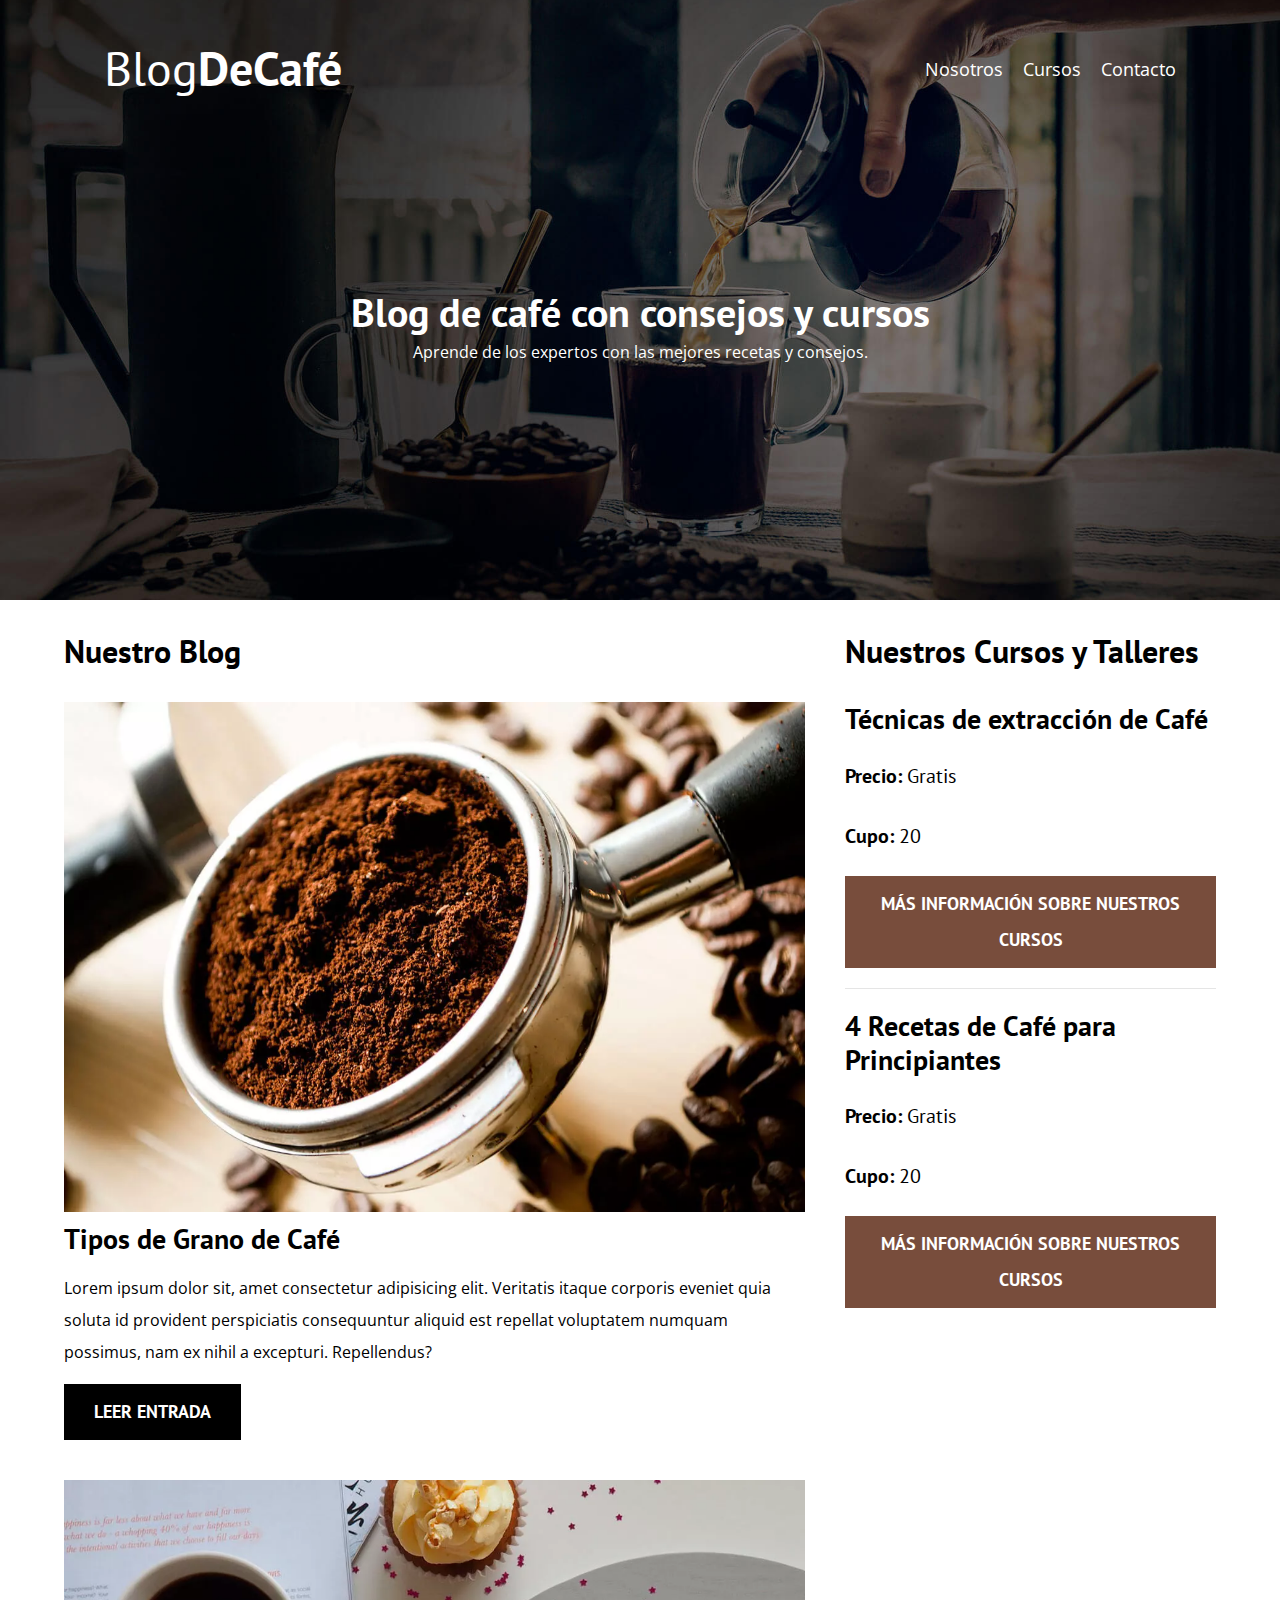
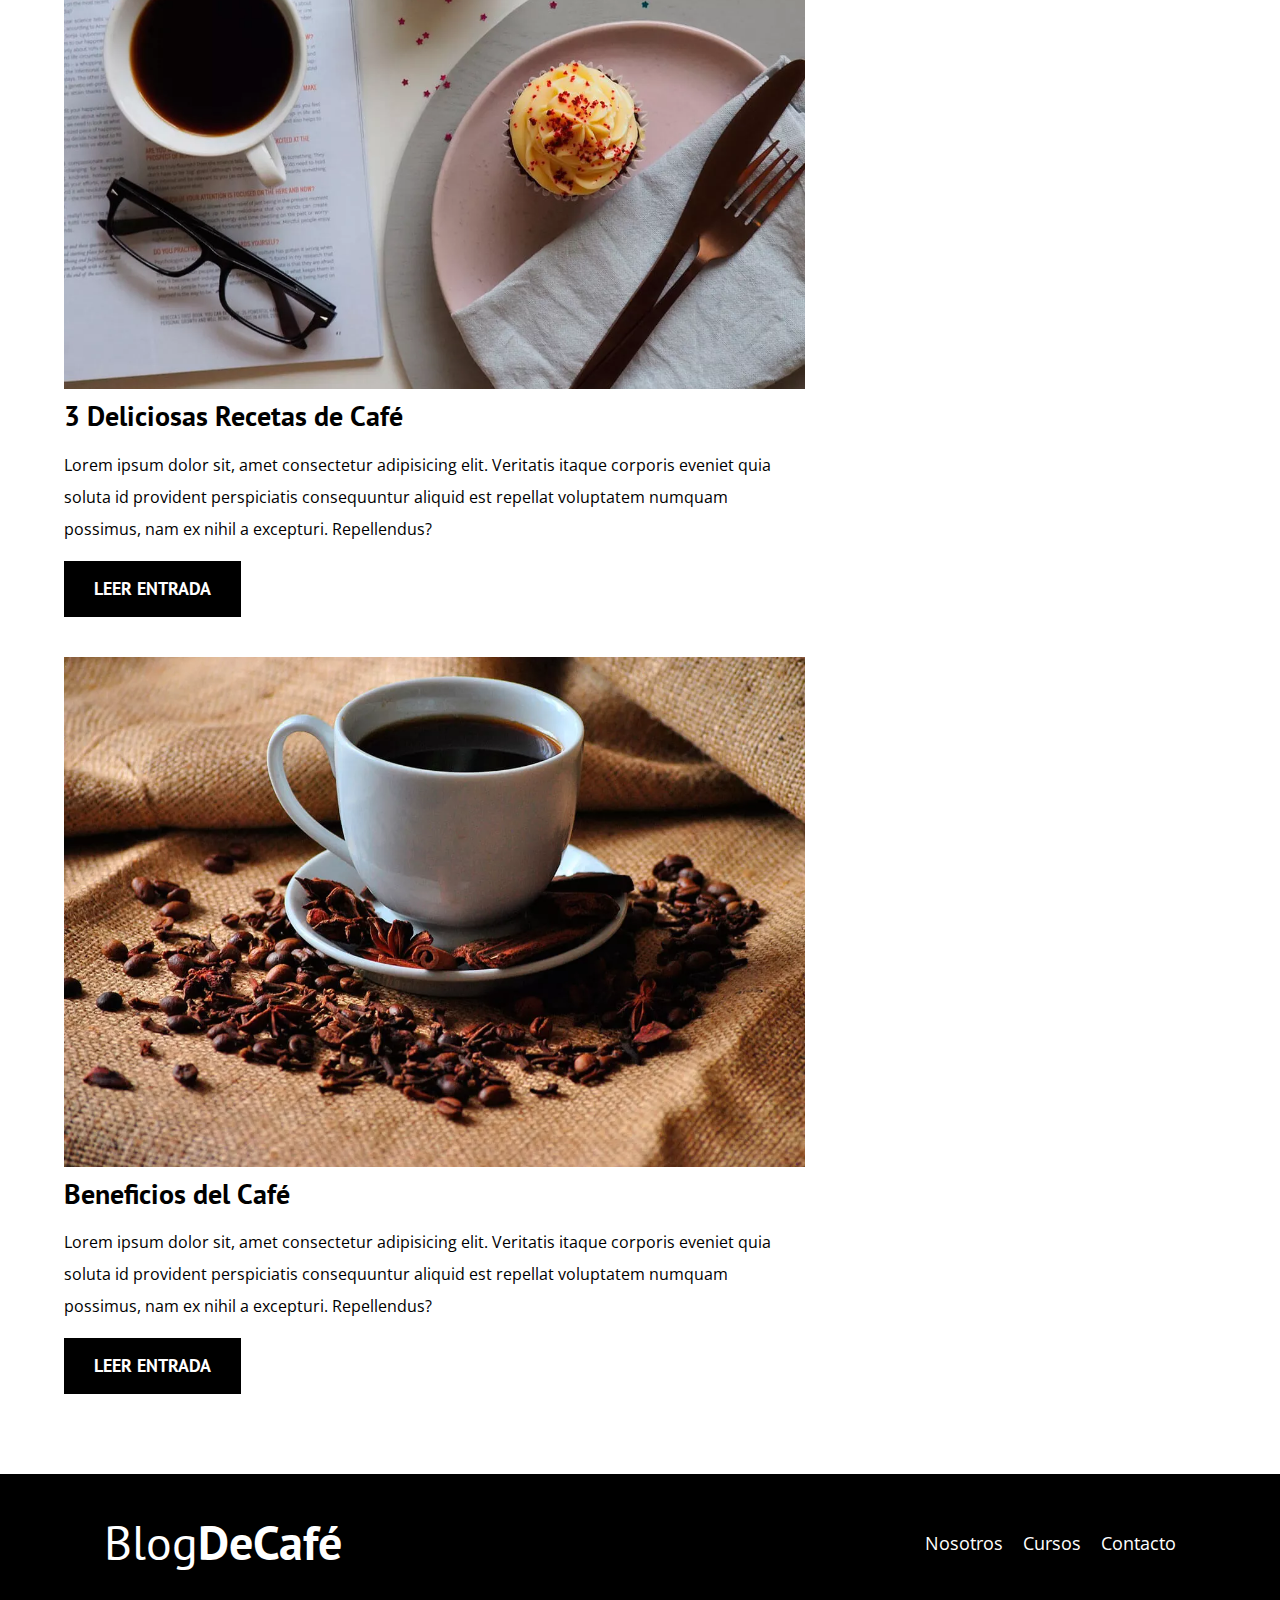
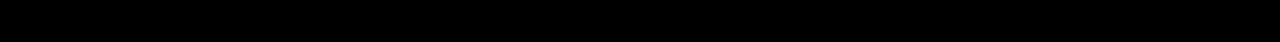
<file: index.html>
<!DOCTYPE html>
<!--[if lt IE 7]>      <html class="no-js lt-ie9 lt-ie8 lt-ie7"> <![endif]-->
<!--[if IE 7]>         <html class="no-js lt-ie9 lt-ie8"> <![endif]-->
<!--[if IE 8]>         <html class="no-js lt-ie9"> <![endif]-->
<!--[if gt IE 8]>      <html class="no-js"> <!--<![endif]-->
<html>

<head>
  <meta charset="utf-8" />
  <meta http-equiv="X-UA-Compatible" content="IE=edge" />
  <title>BlogDeCafé</title>
  <meta name="description" content="Página web de blog de café" />
  <meta name="viewport" content="width=device-width, initial-scale=1" />

  <link rel="preconnect" href="https://fonts.googleapis.com" />
  <link rel="preconnect" href="https://fonts.gstatic.com" crossorigin />
  <link href="https://fonts.googleapis.com/css2?family=Open+Sans&family=PT+Sans:wght@400;700&display=swap"
    rel="stylesheet" />


  <!--PREFETCH: CARGA LA SIGUIENTE PAGINA A LA CUAL EL USUARIO IRIA-->
  <link rel="prefetch" href="nosotros.html" as="document">

  <!--PRELOAD: CARGA ALGUNOS ELEMENTOS QUE ES NECESARIO QUE CARGUEN AUTOMATICAMENTE-->

  <link rel="preload" href="css/normalize.css" as="style">
  <link rel="stylesheet" href="css/normalize.css" />

  <link rel="preload" href="css/style.css" as="style">
  <link rel="stylesheet" href="css/style.css" />

  <!-- <link rel="preload" href="img/blog1.jpg" as="image"> -->

</head>

<body>
  <header class="header">
    <div class="contenedor">
      <div class="barra">
        <a class="logo" href="index.html">
          <h1 class="logo__nombre no-margin centrar-texto">
            Blog<span class="logo__bold">DeCafé</span>
          </h1>
        </a>

        <nav class="navegacion">
          <a href="nosotros.html" class="navegacion__enlace">Nosotros</a>
          <a href="cursos.html" class="navegacion__enlace">Cursos</a>
          <a href="contacto.html" class="navegacion__enlace">Contacto</a>
        </nav>
      </div>
    </div>

    <div class="header__texto">
      <h2 class="no-margin">Blog de café con consejos y cursos</h2>
      <p class="no-margin">
        Aprende de los expertos con las mejores recetas y consejos.
      </p>
    </div>
  </header>

  <div class="contenedor contenido-principal">
    <main class="blog">
      <h3>Nuestro Blog</h3>
      <article class="entrada">
        <div class="entrada__imagen">
          <picture>
            <source loading="lazy" srcset="img/blog1.webp" type="image/webp">
            <img loading="lazy" src="img/blog1.JPG" alt="imagen blog" />
          </picture>
        </div>
        <div class="entrada__contenido">
          <h4 class="no-margin">Tipos de Grano de Café</h4>
          <p>
            Lorem ipsum dolor sit, amet consectetur adipisicing elit.
            Veritatis itaque corporis eveniet quia soluta id provident
            perspiciatis consequuntur aliquid est repellat voluptatem numquam
            possimus, nam ex nihil a excepturi. Repellendus?
          </p>
          <a href="entrada.html" class="boton boton--primario">Leer Entrada</a>
        </div>
      </article>

      <article class="entrada">
        <div class="entrada__imagen">
          <picture>
            <source loading="lazy" srcset="img/blog2.webp" type="image/webp">
            <img loading="lazy" src="img/blog2.webp" alt="imagen blog" />
          </picture>
        </div>
        <div class="entrada__contenido">
          <h4 class="no-margin">3 Deliciosas Recetas de Café</h4>
          <p>
            Lorem ipsum dolor sit, amet consectetur adipisicing elit.
            Veritatis itaque corporis eveniet quia soluta id provident
            perspiciatis consequuntur aliquid est repellat voluptatem numquam
            possimus, nam ex nihil a excepturi. Repellendus?
          </p>
          <a href="entrada.html" class="boton boton--primario">Leer Entrada</a>
        </div>
      </article>

      <article class="entrada">
        <div class="entrada__imagen">
          <picture>
            <source loading="lazy" srcset="img/blog3.webp" type="image/webp">
            <img loading="lazy" src="img/blog3.webp" alt="imagen blog" />
          </picture>
        </div>
        <div class="entrada__contenido">
          <h4 class="no-margin">Beneficios del Café</h4>
          <p>
            Lorem ipsum dolor sit, amet consectetur adipisicing elit.
            Veritatis itaque corporis eveniet quia soluta id provident
            perspiciatis consequuntur aliquid est repellat voluptatem numquam
            possimus, nam ex nihil a excepturi. Repellendus?
          </p>
          <a href="entrada.html" class="boton boton--primario">Leer Entrada</a>
        </div>
      </article>
    </main>
    <aside class="sidebar">
      <h3>Nuestros Cursos y Talleres</h3>

      <ul class="cursos no-padding">
        <li class="widget-curso">
          <h4 class="no-margin">Técnicas de extracción de Café</h4>
          <p class="widget-curso__label">
            Precio:
            <span class="widget-curso__info"> Gratis</span>
          </p>
          <p class="widget-curso__label">
            Cupo:
            <span class="widget-curso__info">20</span>
          </p>
          <a href="entrada.html" class="boton boton--secundario">Más Información sobre nuestros Cursos</a>
        </li>
        <li>
          <!--NARANJA: PADDING; VERDE: MARGIN-->
          <h4 class="no-margin">4 Recetas de Café para Principiantes</h4>
          <p class="widget-curso__label">
            Precio:
            <span class="widget-curso__info"> Gratis</span>
          </p>
          <p class="widget-curso__label">
            Cupo:
            <span class="widget-curso__info">20</span>
          </p>
          <a href="entrada.html" class="boton boton--secundario">Más Información sobre nuestros Cursos</a>
        </li>
      </ul>
    </aside>
  </div>

  <footer class="footer">
    <div class="contenedor">
      <div class="barra">
        <a class="logo" href="index.html">
          <h1 class="logo__nombre no-margin centrar-texto">
            Blog<span class="logo__bold">DeCafé</span>
          </h1>
        </a>

        <nav class="navegacion">
          <a href="nosotros.html" class="navegacion__enlace">Nosotros</a>
          <a href="cursos.html" class="navegacion__enlace">Cursos</a>
          <a href="contacto.html" class="navegacion__enlace">Contacto</a>
        </nav>

      </div>
  </footer>

  <!--[if lt IE 7]>
      <p class="browsehappy">
        You are using an <strong>outdated</strong> browser. Please
        <a href="#">upgrade your browser</a> to improve your experience.
      </p>
    <![endif]-->
  <script src="js/modernizr.js"></script>
  <script src="" async defer></script>
</body>

</html>
</file>
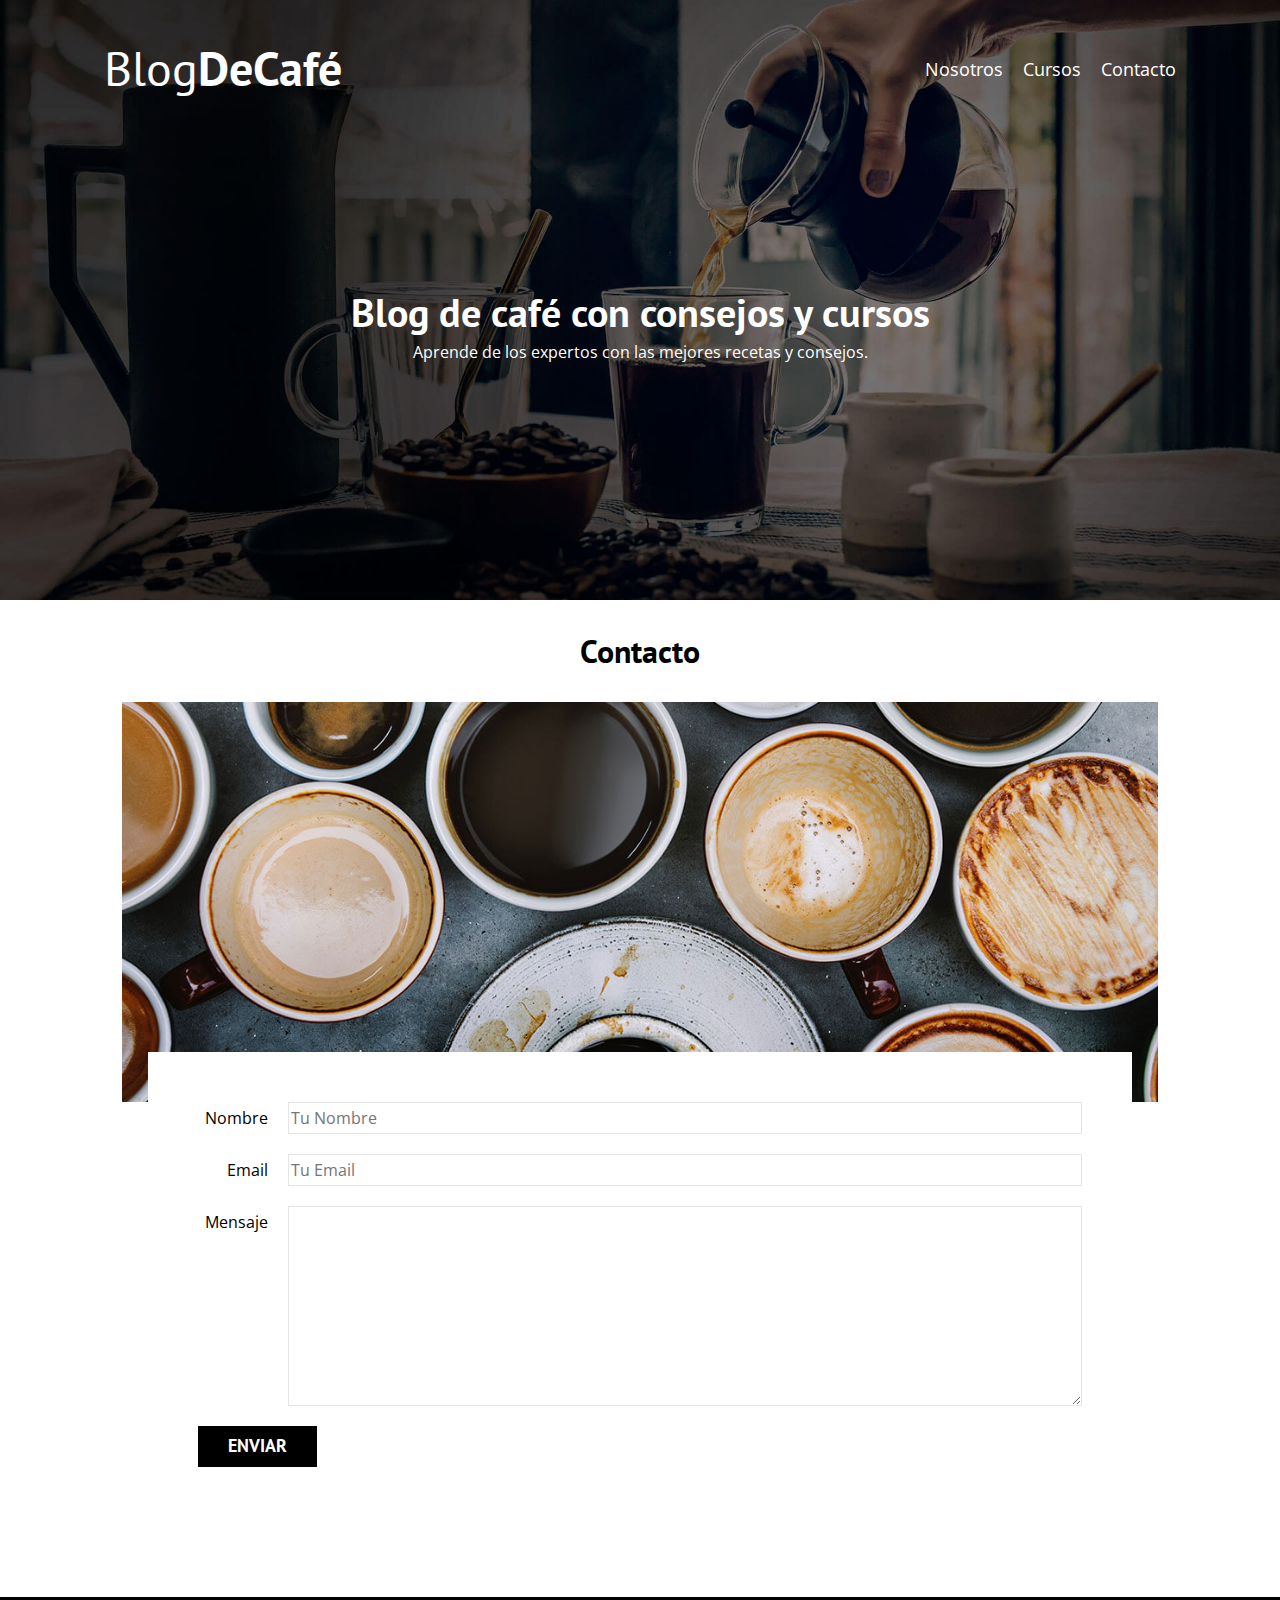
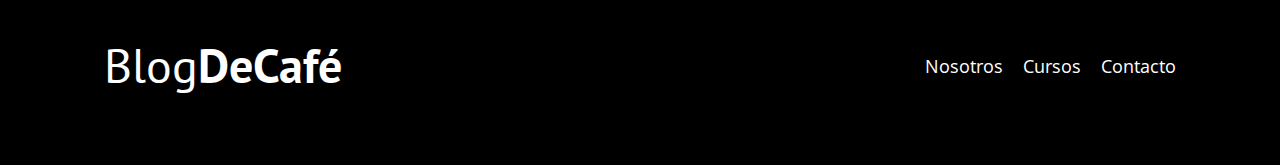
<file: contacto.html>
<!DOCTYPE html>
<!--[if lt IE 7]>      <html class="no-js lt-ie9 lt-ie8 lt-ie7"> <![endif]-->
<!--[if IE 7]>         <html class="no-js lt-ie9 lt-ie8"> <![endif]-->
<!--[if IE 8]>         <html class="no-js lt-ie9"> <![endif]-->
<!--[if gt IE 8]>      <html class="no-js"> <!--<![endif]-->
<html>

<head>
    <meta charset="utf-8" />
    <meta http-equiv="X-UA-Compatible" content="IE=edge" />
    <title>BlogDeCafé</title>
    <meta name="description" content="" />
    <meta name="viewport" content="width=device-width, initial-scale=1" />
    <link rel="stylesheet" href="css/normalize.css" />
    <link rel="preconnect" href="https://fonts.googleapis.com" />
    <link rel="preconnect" href="https://fonts.gstatic.com" crossorigin />
    <link href="https://fonts.googleapis.com/css2?family=Open+Sans&family=PT+Sans:wght@400;700&display=swap"
        rel="stylesheet" />
    <link rel="stylesheet" href="css/style.css" />
</head>

<body>
    <header class="header">
        <div class="contenedor">
            <div class="barra">
                <a class="logo" href="index.html">
                    <h1 class="logo__nombre no-margin centrar-texto">
                        Blog<span class="logo__bold">DeCafé</span>
                    </h1>
                </a>

                <nav class="navegacion">
                    <a href="nosotros.html" class="navegacion__enlace">Nosotros</a>
                    <a href="cursos.html" class="navegacion__enlace">Cursos</a>
                    <a href="contacto.html" class="navegacion__enlace">Contacto</a>
                </nav>
            </div>
        </div>

        <div class="header__texto">
            <h2 class="no-margin">Blog de café con consejos y cursos</h2>
            <p class="no-margin">
                Aprende de los expertos con las mejores recetas y consejos.
            </p>
        </div>
    </header>

    <main class="contenedor">
        <h3 class="centrar-texto">Contacto</h3>
        <div class="contenedor">

            <div class="centrar-texto">

            </div>


            <div class="contacto-bg">

            </div>

            <div class="formulario">
                <div class="campo">
                    <label class="campo__label" for="nombre">Nombre</label>
                    <input class="campo__field" type="text" placeholder="Tu Nombre" id="nombre">
                </div>
                <div class="campo">
                    <label class="campo__label" for="email">Email</label>
                    <input class="campo__field" type="email" placeholder="Tu Email" id="email">
                </div>
                <div class="campo">
                    <label class="campo__label" for="mensaje">Mensaje</label>
                    <textarea class="campo__field campo__field--textarea" id="mensaje"></textarea>
                </div>

                <div class="campo">
                    <input type="submit" value="Enviar" class="boton boton--primario">
                </div>
            </div>
        </div>

    </main>

    <footer class="footer">
        <div class="contenedor">
            <div class="barra">
                <a class="logo" href="index.html">
                    <h1 class="logo__nombre no-margin centrar-texto">
                        Blog<span class="logo__bold">DeCafé</span>
                    </h1>
                </a>

                <nav class="navegacion">
                    <a href="nosotros.html" class="navegacion__enlace">Nosotros</a>
                    <a href="cursos.html" class="navegacion__enlace">Cursos</a>
                    <a href="contacto.html" class="navegacion__enlace">Contacto</a>
                </nav>

            </div>
    </footer>

    <!--[if lt IE 7]>
      <p class="browsehappy">
        You are using an <strong>outdated</strong> browser. Please
        <a href="#">upgrade your browser</a> to improve your experience.
      </p>
    <![endif]-->
    <script src="js/modernizr.js"></script>
    <script src="" async defer></script>
</body>

</html>
</file>
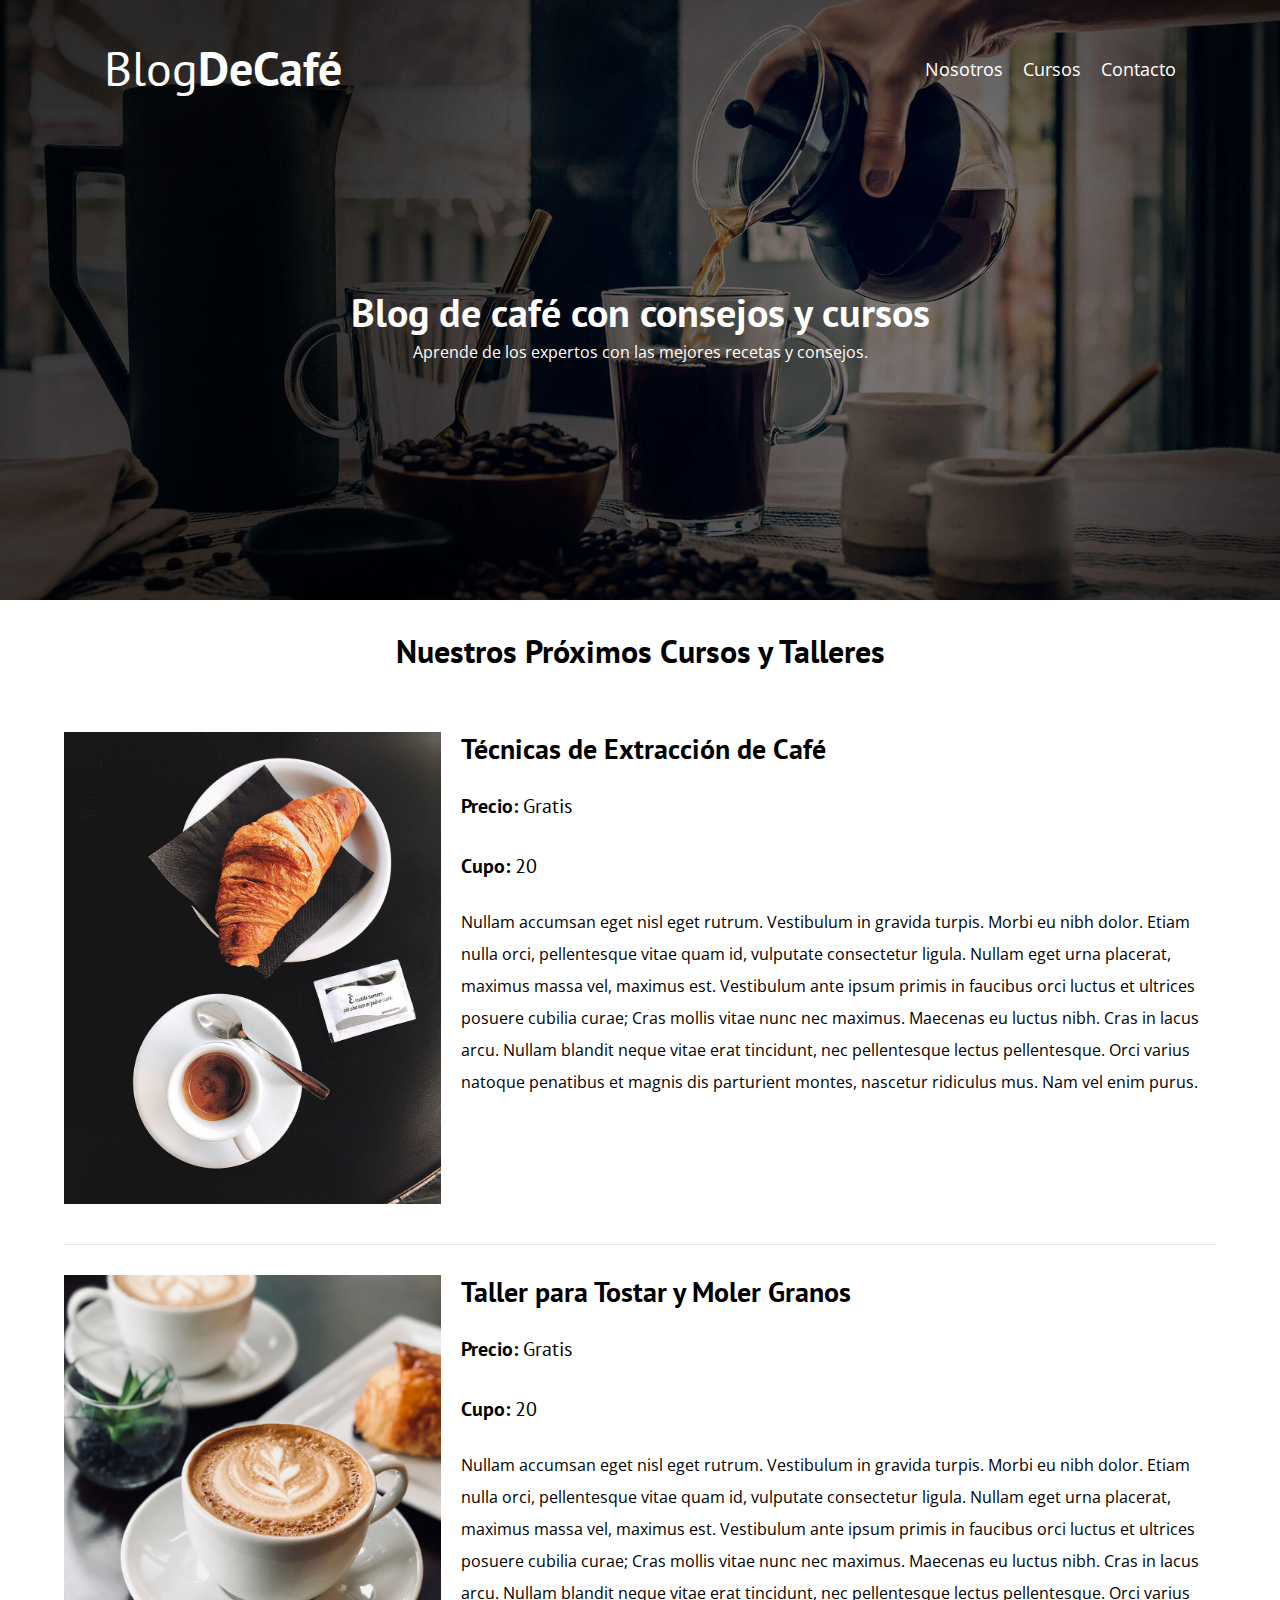
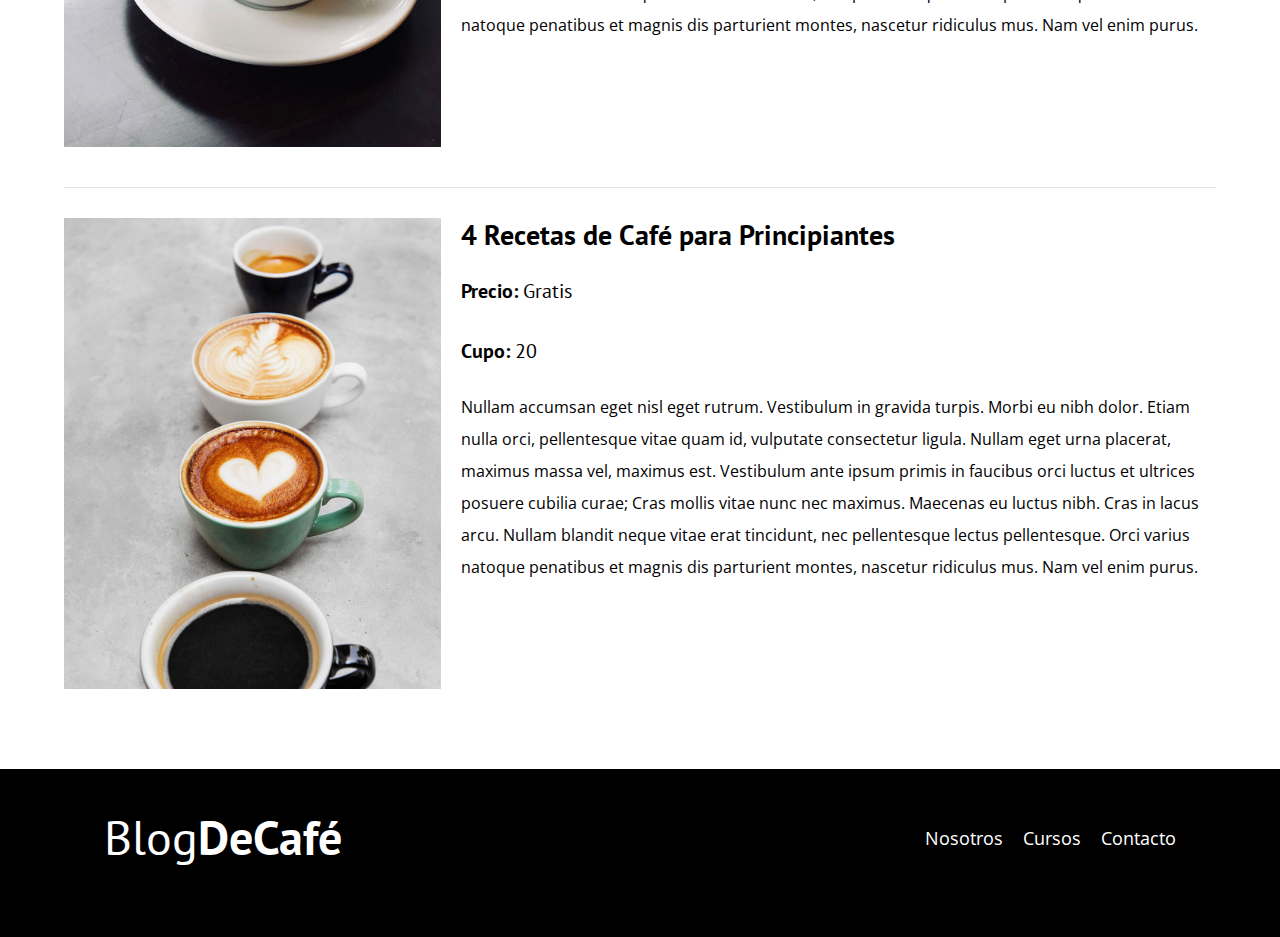
<file: cursos.html>
<!DOCTYPE html>
<!--[if lt IE 7]>      <html class="no-js lt-ie9 lt-ie8 lt-ie7"> <![endif]-->
<!--[if IE 7]>         <html class="no-js lt-ie9 lt-ie8"> <![endif]-->
<!--[if IE 8]>         <html class="no-js lt-ie9"> <![endif]-->
<!--[if gt IE 8]>      <html class="no-js"> <!--<![endif]-->
<html>

<head>
    <meta charset="utf-8" />
    <meta http-equiv="X-UA-Compatible" content="IE=edge" />
    <title>BlogDeCafé</title>
    <meta name="description" content="" />
    <meta name="viewport" content="width=device-width, initial-scale=1" />
    <link rel="stylesheet" href="css/normalize.css" />
    <link rel="preconnect" href="https://fonts.googleapis.com" />
    <link rel="preconnect" href="https://fonts.gstatic.com" crossorigin />
    <link href="https://fonts.googleapis.com/css2?family=Open+Sans&family=PT+Sans:wght@400;700&display=swap"
        rel="stylesheet" />
    <link rel="stylesheet" href="css/style.css" />
</head>

<body>
    <header class="header">
        <div class="contenedor">
            <div class="barra">
                <a class="logo" href="index.html">
                    <h1 class="logo__nombre no-margin centrar-texto">
                        Blog<span class="logo__bold">DeCafé</span>
                    </h1>
                </a>

                <nav class="navegacion">
                    <a href="nosotros.html" class="navegacion__enlace">Nosotros</a>
                    <a href="cursos.html" class="navegacion__enlace">Cursos</a>
                    <a href="contacto.html" class="navegacion__enlace">Contacto</a>
                </nav>
            </div>
        </div>

        <div class="header__texto">
            <h2 class="no-margin">Blog de café con consejos y cursos</h2>
            <p class="no-margin">
                Aprende de los expertos con las mejores recetas y consejos.
            </p>
        </div>
    </header>

    <main class="contenedor">
        <h3 class="centrar-texto">Nuestros Próximos Cursos y Talleres</h3>

        <div class="curso">
            <div class="curso__imagen">
                <img src="img/curso1.jpg" alt="Imagen del curso">
            </div>
            <!--NARANJA: PADDING; VERDE: MARGIN-->
            <div class="curso__informacion">
                <h4 class="no-margin">Técnicas de Extracción de Café</h4>
                <p class="curso__label">
                    Precio:
                    <span class="curso__info"> Gratis</span>
                </p>
                <p class="curso__label">
                    Cupo:
                    <span class="curso__info">20</span>
                </p>
                <p class="curso__descripcion">
                    Nullam accumsan eget nisl eget rutrum. Vestibulum in gravida turpis. Morbi eu nibh dolor. Etiam
                    nulla orci, pellentesque vitae quam id, vulputate consectetur ligula. Nullam eget urna placerat,
                    maximus massa vel, maximus est. Vestibulum ante ipsum primis in faucibus orci luctus et ultrices
                    posuere cubilia curae; Cras mollis vitae nunc nec maximus. Maecenas eu luctus nibh. Cras in lacus
                    arcu. Nullam blandit neque vitae erat tincidunt, nec pellentesque lectus pellentesque. Orci varius
                    natoque penatibus et magnis dis parturient montes, nascetur ridiculus mus. Nam vel enim purus.
                </p>
            </div>
            <!--.curso__informacion-->
        </div>
        <!--.curso-->


        <div class="curso">
            <div class="curso__imagen">
                <img src="img/curso2.jpg" alt="Imagen del curso">
            </div>
            <!--NARANJA: PADDING; VERDE: MARGIN-->
            <div class="curso__informacion">
                <h4 class="no-margin">Taller para Tostar y Moler Granos</h4>
                <p class="curso__label">
                    Precio:
                    <span class="curso__info"> Gratis</span>
                </p>
                <p class="curso__label">
                    Cupo:
                    <span class="curso__info">20</span>
                </p>
                <p class="curso__descripcion">
                    Nullam accumsan eget nisl eget rutrum. Vestibulum in gravida turpis. Morbi eu nibh dolor. Etiam
                    nulla orci, pellentesque vitae quam id, vulputate consectetur ligula. Nullam eget urna placerat,
                    maximus massa vel, maximus est. Vestibulum ante ipsum primis in faucibus orci luctus et ultrices
                    posuere cubilia curae; Cras mollis vitae nunc nec maximus. Maecenas eu luctus nibh. Cras in lacus
                    arcu. Nullam blandit neque vitae erat tincidunt, nec pellentesque lectus pellentesque. Orci varius
                    natoque penatibus et magnis dis parturient montes, nascetur ridiculus mus. Nam vel enim purus.
                </p>
            </div>
            <!--.curso__informacion-->
        </div>
        <!--.curso-->


        <div class="curso">
            <div class="curso__imagen">
                <img src="img/curso3.jpg" alt="Imagen del curso">
            </div>
            <!--NARANJA: PADDING; VERDE: MARGIN-->
            <div class="curso__informacion">
                <h4 class="no-margin">4 Recetas de Café para Principiantes</h4>
                <p class="curso__label">
                    Precio:
                    <span class="curso__info"> Gratis</span>
                </p>
                <p class="curso__label">
                    Cupo:
                    <span class="curso__info">20</span>
                </p>
                <p class="curso__descripcion">
                    Nullam accumsan eget nisl eget rutrum. Vestibulum in gravida turpis. Morbi eu nibh dolor. Etiam
                    nulla orci, pellentesque vitae quam id, vulputate consectetur ligula. Nullam eget urna placerat,
                    maximus massa vel, maximus est. Vestibulum ante ipsum primis in faucibus orci luctus et ultrices
                    posuere cubilia curae; Cras mollis vitae nunc nec maximus. Maecenas eu luctus nibh. Cras in lacus
                    arcu. Nullam blandit neque vitae erat tincidunt, nec pellentesque lectus pellentesque. Orci varius
                    natoque penatibus et magnis dis parturient montes, nascetur ridiculus mus. Nam vel enim purus.
                </p>
            </div>
            <!--.curso__informacion-->
        </div>
        <!--.curso-->

    </main>

    <footer class="footer">
        <div class="contenedor">
            <div class="barra">
                <a class="logo" href="index.html">
                    <h1 class="logo__nombre no-margin centrar-texto">
                        Blog<span class="logo__bold">DeCafé</span>
                    </h1>
                </a>

                <nav class="navegacion">
                    <a href="nosotros.html" class="navegacion__enlace">Nosotros</a>
                    <a href="cursos.html" class="navegacion__enlace">Cursos</a>
                    <a href="contacto.html" class="navegacion__enlace">Contacto</a>
                </nav>

            </div>
    </footer>

    <!--[if lt IE 7]>
      <p class="browsehappy">
        You are using an <strong>outdated</strong> browser. Please
        <a href="#">upgrade your browser</a> to improve your experience.
      </p>
    <![endif]-->
    <script src="js/modernizr.js"></script>
    <script src="" async defer></script>
</body>

</html>
</file>
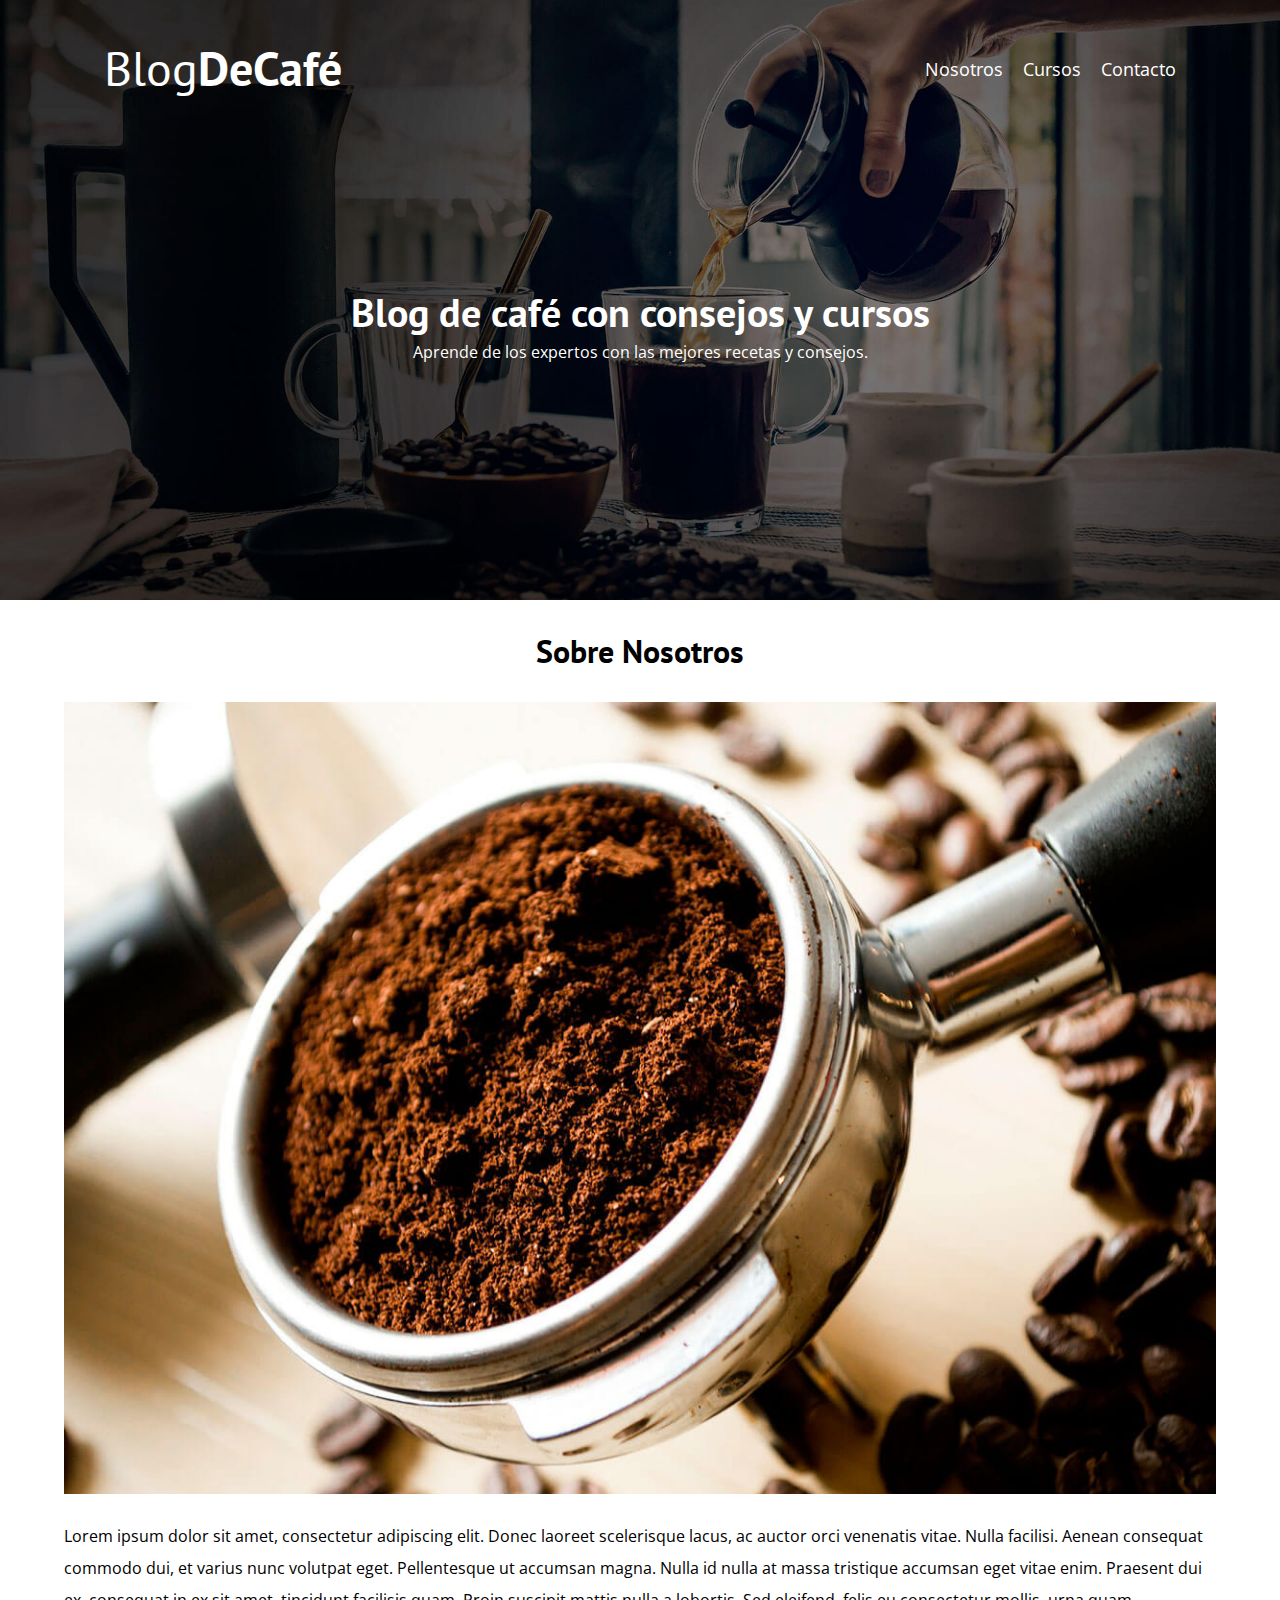
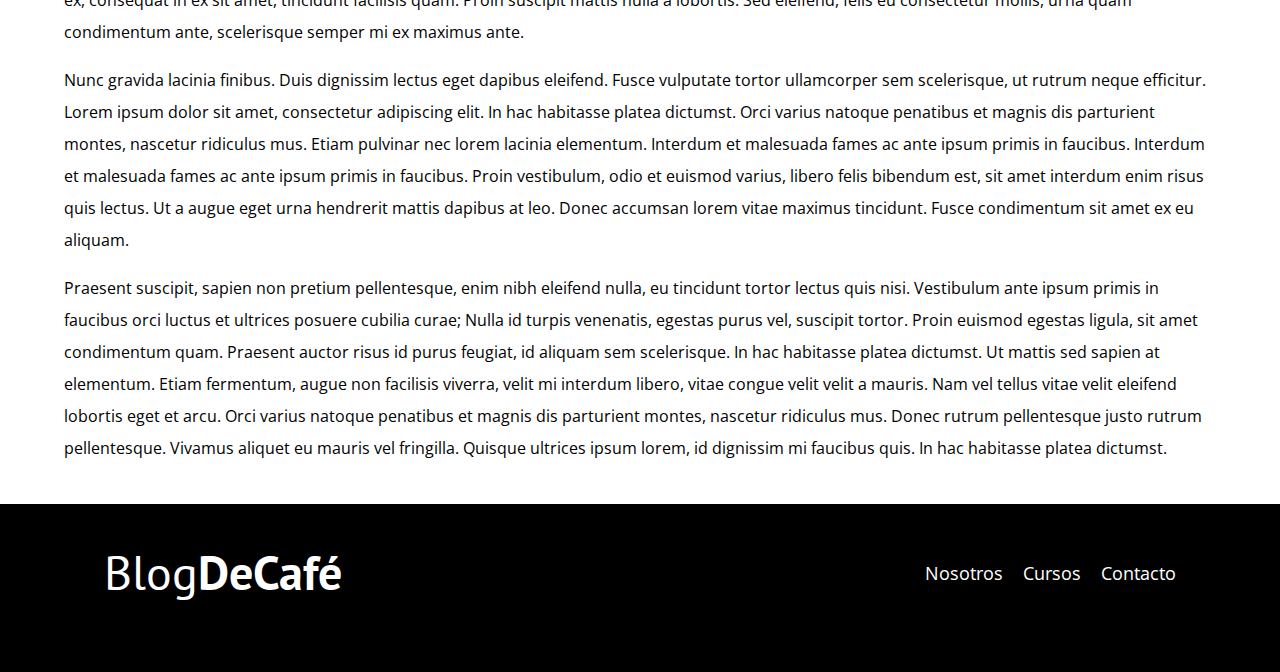
<file: entrada.html>
<!DOCTYPE html>
<!--[if lt IE 7]>      <html class="no-js lt-ie9 lt-ie8 lt-ie7"> <![endif]-->
<!--[if IE 7]>         <html class="no-js lt-ie9 lt-ie8"> <![endif]-->
<!--[if IE 8]>         <html class="no-js lt-ie9"> <![endif]-->
<!--[if gt IE 8]>      <html class="no-js"> <!--<![endif]-->
<html>

<head>
    <meta charset="utf-8" />
    <meta http-equiv="X-UA-Compatible" content="IE=edge" />
    <title>BlogDeCafé</title>
    <meta name="description" content="" />
    <meta name="viewport" content="width=device-width, initial-scale=1" />
    <link rel="stylesheet" href="css/normalize.css" />
    <link rel="preconnect" href="https://fonts.googleapis.com" />
    <link rel="preconnect" href="https://fonts.gstatic.com" crossorigin />
    <link href="https://fonts.googleapis.com/css2?family=Open+Sans&family=PT+Sans:wght@400;700&display=swap"
        rel="stylesheet" />
    <link rel="stylesheet" href="css/style.css" />
</head>

<body>
    <header class="header">
        <div class="contenedor">
            <div class="barra">
                <a class="logo" href="index.html">
                    <h1 class="logo__nombre no-margin centrar-texto">
                        Blog<span class="logo__bold">DeCafé</span>
                    </h1>
                </a>

                <nav class="navegacion">
                    <a href="nosotros.html" class="navegacion__enlace">Nosotros</a>
                    <a href="cursos.html" class="navegacion__enlace">Cursos</a>
                    <a href="contacto.html" class="navegacion__enlace">Contacto</a>
                </nav>
            </div>
        </div>

        <div class="header__texto">
            <h2 class="no-margin">Blog de café con consejos y cursos</h2>
            <p class="no-margin">
                Aprende de los expertos con las mejores recetas y consejos.
            </p>
        </div>
    </header>

    <main class="contenedor">
        <h3 class="centrar-texto">Sobre Nosotros</h3>

        <img src="img/blog1.jpg" alt="imagen del blog">

        <p>
            Lorem ipsum dolor sit amet, consectetur adipiscing elit. Donec laoreet scelerisque lacus, ac auctor orci
            venenatis vitae. Nulla facilisi. Aenean consequat commodo dui, et varius nunc volutpat eget. Pellentesque ut
            accumsan magna. Nulla id nulla at massa tristique accumsan eget vitae enim. Praesent dui ex, consequat in ex
            sit amet, tincidunt facilisis quam. Proin suscipit mattis nulla a lobortis. Sed eleifend, felis eu
            consectetur mollis, urna quam condimentum ante, scelerisque semper mi ex maximus ante.
        </p>

        <p>
            Nunc gravida lacinia finibus. Duis dignissim lectus eget dapibus eleifend. Fusce vulputate tortor
            ullamcorper sem scelerisque, ut rutrum neque efficitur. Lorem ipsum dolor sit amet, consectetur adipiscing
            elit. In hac habitasse platea dictumst. Orci varius natoque penatibus et magnis dis parturient montes,
            nascetur ridiculus mus. Etiam pulvinar nec lorem lacinia elementum. Interdum et malesuada fames ac ante
            ipsum primis in faucibus. Interdum et malesuada fames ac ante ipsum primis in faucibus. Proin vestibulum,
            odio et euismod varius, libero felis bibendum est, sit amet interdum enim risus quis lectus. Ut a augue eget
            urna hendrerit mattis dapibus at leo. Donec accumsan lorem vitae maximus tincidunt. Fusce condimentum sit
            amet ex eu aliquam.
        </p>

        <p>
            Praesent suscipit, sapien non pretium pellentesque, enim nibh eleifend nulla, eu tincidunt tortor lectus
            quis nisi. Vestibulum ante ipsum primis in faucibus orci luctus et ultrices posuere cubilia curae; Nulla id
            turpis venenatis, egestas purus vel, suscipit tortor. Proin euismod egestas ligula, sit amet condimentum
            quam. Praesent auctor risus id purus feugiat, id aliquam sem scelerisque. In hac habitasse platea dictumst.
            Ut mattis sed sapien at elementum. Etiam fermentum, augue non facilisis viverra, velit mi interdum libero,
            vitae congue velit velit a mauris. Nam vel tellus vitae velit eleifend lobortis eget et arcu. Orci varius
            natoque penatibus et magnis dis parturient montes, nascetur ridiculus mus. Donec rutrum pellentesque justo
            rutrum pellentesque. Vivamus aliquet eu mauris vel fringilla. Quisque ultrices ipsum lorem, id dignissim mi
            faucibus quis. In hac habitasse platea dictumst.
        </p>


    </main>

    <footer class="footer">
        <div class="contenedor">
            <div class="barra">
                <a class="logo" href="index.html">
                    <h1 class="logo__nombre no-margin centrar-texto">
                        Blog<span class="logo__bold">DeCafé</span>
                    </h1>
                </a>

                <nav class="navegacion">
                    <a href="nosotros.html" class="navegacion__enlace">Nosotros</a>
                    <a href="cursos.html" class="navegacion__enlace">Cursos</a>
                    <a href="contacto.html" class="navegacion__enlace">Contacto</a>
                </nav>

            </div>
    </footer>

    <!--[if lt IE 7]>
      <p class="browsehappy">
        You are using an <strong>outdated</strong> browser. Please
        <a href="#">upgrade your browser</a> to improve your experience.
      </p>
    <![endif]-->
    <script src="js/modernizr.js"></script>
    <script src="" async defer></script>
</body>

</html>
</file>
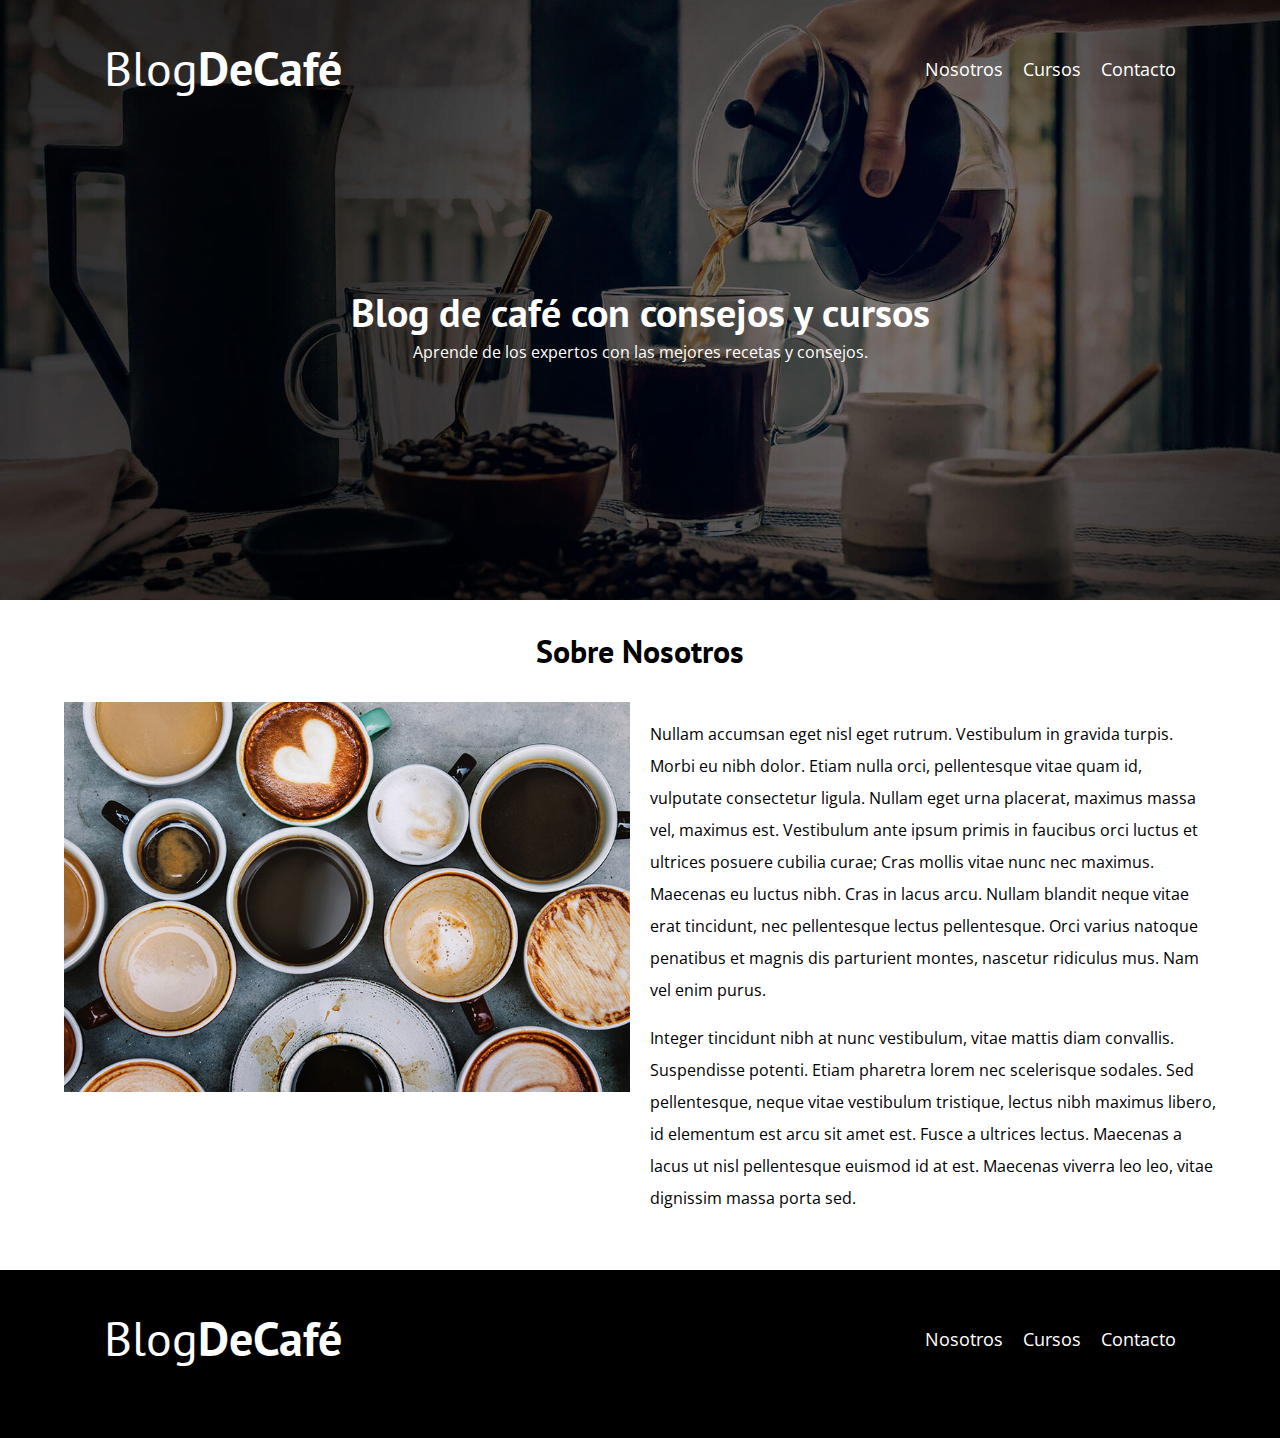
<file: nosotros.html>
<!DOCTYPE html>
<!--[if lt IE 7]>      <html class="no-js lt-ie9 lt-ie8 lt-ie7"> <![endif]-->
<!--[if IE 7]>         <html class="no-js lt-ie9 lt-ie8"> <![endif]-->
<!--[if IE 8]>         <html class="no-js lt-ie9"> <![endif]-->
<!--[if gt IE 8]>      <html class="no-js"> <!--<![endif]-->
<html>

<head>
  <meta charset="utf-8" />
  <meta http-equiv="X-UA-Compatible" content="IE=edge" />
  <title>BlogDeCafé</title>
  <meta name="description" content="" />
  <meta name="viewport" content="width=device-width, initial-scale=1" />
  <link rel="stylesheet" href="css/normalize.css" />
  <link rel="preconnect" href="https://fonts.googleapis.com" />
  <link rel="preconnect" href="https://fonts.gstatic.com" crossorigin />
  <link href="https://fonts.googleapis.com/css2?family=Open+Sans&family=PT+Sans:wght@400;700&display=swap"
    rel="stylesheet" />
  <link rel="stylesheet" href="css/style.css" />
</head>

<body>
  <header class="header">
    <div class="contenedor">
      <div class="barra">
        <a class="logo" href="index.html">
          <h1 class="logo__nombre no-margin centrar-texto">
            Blog<span class="logo__bold">DeCafé</span>
          </h1>
        </a>

        <nav class="navegacion">
          <a href="nosotros.html" class="navegacion__enlace">Nosotros</a>
          <a href="cursos.html" class="navegacion__enlace">Cursos</a>
          <a href="contacto.html" class="navegacion__enlace">Contacto</a>
        </nav>
      </div>
    </div>

    <div class="header__texto">
      <h2 class="no-margin">Blog de café con consejos y cursos</h2>
      <p class="no-margin">
        Aprende de los expertos con las mejores recetas y consejos.
      </p>
    </div>
  </header>

  <main class="contenedor">
    <h3 class="centrar-texto">Sobre Nosotros</h3>

    <div class="sobre-nosotros">
      <div class="sobre-nosotros__imagen">
        <img src="img/nosotros.jpg" alt="imagen nosotros">
      </div>

      <div class="sobre-nosotros__texto">
        <p>Nullam accumsan eget nisl eget rutrum. Vestibulum in gravida turpis. Morbi eu nibh dolor. Etiam nulla orci,
          pellentesque vitae quam id, vulputate consectetur ligula. Nullam eget urna placerat, maximus massa vel,
          maximus est. Vestibulum ante ipsum primis in faucibus orci luctus et ultrices posuere cubilia curae; Cras
          mollis vitae nunc nec maximus. Maecenas eu luctus nibh. Cras in lacus arcu. Nullam blandit neque vitae erat
          tincidunt, nec pellentesque lectus pellentesque. Orci varius natoque penatibus et magnis dis parturient
          montes, nascetur ridiculus mus. Nam vel enim purus.</p>
        <p>Integer tincidunt nibh at nunc vestibulum, vitae mattis diam convallis. Suspendisse potenti. Etiam pharetra
          lorem nec scelerisque sodales. Sed pellentesque, neque vitae vestibulum tristique, lectus nibh maximus libero,
          id elementum est arcu sit amet est. Fusce a ultrices lectus. Maecenas a lacus ut nisl pellentesque euismod id
          at est. Maecenas viverra leo leo, vitae dignissim massa porta sed.</p>
      </div>
    </div>

  </main>

  <footer class="footer">
    <div class="contenedor">
      <div class="barra">
        <a class="logo" href="index.html">
          <h1 class="logo__nombre no-margin centrar-texto">
            Blog<span class="logo__bold">DeCafé</span>
          </h1>
        </a>

        <nav class="navegacion">
          <a href="nosotros.html" class="navegacion__enlace">Nosotros</a>
          <a href="cursos.html" class="navegacion__enlace">Cursos</a>
          <a href="contacto.html" class="navegacion__enlace">Contacto</a>
        </nav>

      </div>
  </footer>

  <!--[if lt IE 7]>
      <p class="browsehappy">
        You are using an <strong>outdated</strong> browser. Please
        <a href="#">upgrade your browser</a> to improve your experience.
      </p>
    <![endif]-->
  <script src="js/modernizr.js"></script>
  <script src="" async defer></script>
</body>

</html>
</file>
<file: css/style.css>
:root {
  --fuenteHeading: "PT Sans", sans-serif;
  --fuenteParrafos: "Open Sans", sans-serif;

  --primario: #784d3c;
  --gris: #e1e1e1e1;
  --blanco: #ffffff;
  --negro: #000000;
}

/* apply a natural box layout model to all elements, but allowing components to change */
html {
  box-sizing: border-box;
  font-size: 62.5%;
}
*,
*:before,
*:after {
  box-sizing: inherit;
}

body {
  font-family: var(--fuenteParrafos);
  font-size: 1.6rem;
  line-height: 2;
}

/*GLOBALES*/

.contenedor {
  max-width: 120rem;
  width: 90%;
  width: min(90%, 120rem);
  margin: 0 auto;
}

a {
  text-decoration: none;
}

h1,
h2,
h3,
h4 {
  font-family: var(--fuenteHeading);
  line-height: 1.2;
}

h1 {
  font-size: 4.8rem;
}
h2 {
  font-size: 4rem;
}
h3 {
  font-size: 3.2rem;
}
h4 {
  font-size: 2.8rem;
}

img {
  max-width: 100%;
}

/*UTILIDADES*/

.no-margin {
  margin: 0;
}
.no-padding {
  padding: 0;
}

.centrar-texto {
  text-align: center;
}

/*HEADER*/
.webp .header {
  background-image: url(../img/banner.webp);
}

.no-webp .header {
  background-image: url(../img/banner.jpg);
}

.header {
  background-image: url(../img/banner.jpg);
  height: 60rem;
  background-size: cover;
  background-repeat: no-repeat;
  background-position: center center;
}

.header__texto {
  text-align: center;
  color: var(--blanco);
  margin-top: 5rem;
}
@media (min-width: 768px) {
  .header__texto {
    margin-top: 15rem;
  }
}

.barra {
  padding: 4rem;
}

@media (min-width: 768px) {
  .barra {
    display: flex;
    justify-content: space-between;
    align-items: center;
  }
}
.logo {
  color: var(--blanco);
}

.logo__nombre {
  font-weight: 400;
}

.logo__bold {
  font-weight: 700;
}

@media (min-width: 768px) {
  .navegacion {
    display: flex;
    gap: 2rem;
  }
}

.navegacion__enlace {
  display: block;
  text-align: center;
  font-size: 1.8rem;
  color: var(--blanco);
}

@media (min-width: 768px) {
  .contenido-principal {
    display: grid;
    grid-template-columns: 2fr 1fr;
    column-gap: 4rem;
  }
}

.entrada {
  border-bottom: 1px var(--gris);
  margin-bottom: 2rem;
}

.entrada:nth-last-of-type() {
  border: none;
  margin-bottom: 0;
}

.boton {
  display: block;
  font-family: var(--fuenteHeading);
  color: var(--blanco);
  text-align: center;
  padding: 1rem 3rem;
  font-size: 1.8rem;
  text-transform: uppercase;
  font-weight: 700;
  margin-bottom: 2rem;
  border: none;
}

@media (min-width: 768px) {
  .boton {
    display: inline-block;
  }
}

.boton:hover {
  cursor: pointer;
}

.boton--primario {
  background-color: var(--negro);
}

.boton--secundario {
  background-color: var(--primario);
}

.footer {
  background-color: var(--negro);
  padding-bottom: 3rem;
  margin-top: 4rem;
}

.cursos {
  list-style: none;
}

.widget-curso {
  border-bottom: 1px solid var(--gris);
  margin-bottom: 2rem;
}

.widget-curso:last-of-type {
  border: none;
  margin-bottom: 0;
}

.widget-curso__label {
  font-family: var(--fuenteHeading);
  font-weight: bold;
}

.widget-curso__info {
  font-weight: normal;
}

.widget-curso__label,
.widget-curso__info {
  font-size: 2rem;
}

/*SOBRE NOSOTROS*/

@media (min-width: 768px) {
  /* ESTILO FLEXBOX */
  .sobre-nosotros {
    display: flex;
    justify-content: space-between;
  }

  .sobre-nosotros__texto {
    flex: 0 0 calc(50% - 1rem);
  }

  .sobre-nosotros__imagen {
    flex: 0 0 calc(50% - 1rem);
  }

  .sobre-nosostros {
    display: grid;
    grid-template-columns: repeat(2, 1fr);
    column-gap: 2rem;
  }

  .sobre-nosotros__imagen,
  .sobre-nosotros__texto {
    flex-basis: calc(50% - 1rem);
  }
  /* ESTILO GRID
  .sobre-nosotros {
    display: grid;
    grid-template-columns: repeat(2, 1fr);
    column-gap: 2rem;
  } */
}

.curso {
  padding: 3rem 0;
  border-bottom: 1px solid var(--gris);
}

@media (min-width: 768px) {
  .curso {
    display: grid;
    grid-template-columns: 1fr 2fr;
    column-gap: 2rem;
  }
}

.curso:last-of-type {
  border: none;
}

.curso__label {
  font-family: var(--fuenteHeading);
  font-weight: bold;
}

.curso__info {
  font-weight: normal;
}

.curso__label,
.curso__info {
  font-size: 2rem;
}

.contacto-bg {
  background-image: url(../img/contacto.jpg);
  height: 40rem;
  background-size: cover;
  background-repeat: no-repeat;
}

.formulario {
  background-color: var(--blanco);
  margin: -5rem auto 0 auto;
  width: 95%;
  padding: 5rem;
}

.campo {
  display: flex;
  margin-bottom: 2rem;
}

.campo__label {
  flex: 0 0 9rem;
  text-align: right;
  padding-right: 2rem;
}

.campo__field {
  flex: 1;
  border: 1px solid var(--gris);
}

.campo__field--textarea {
  height: 20rem;
}
</file>
